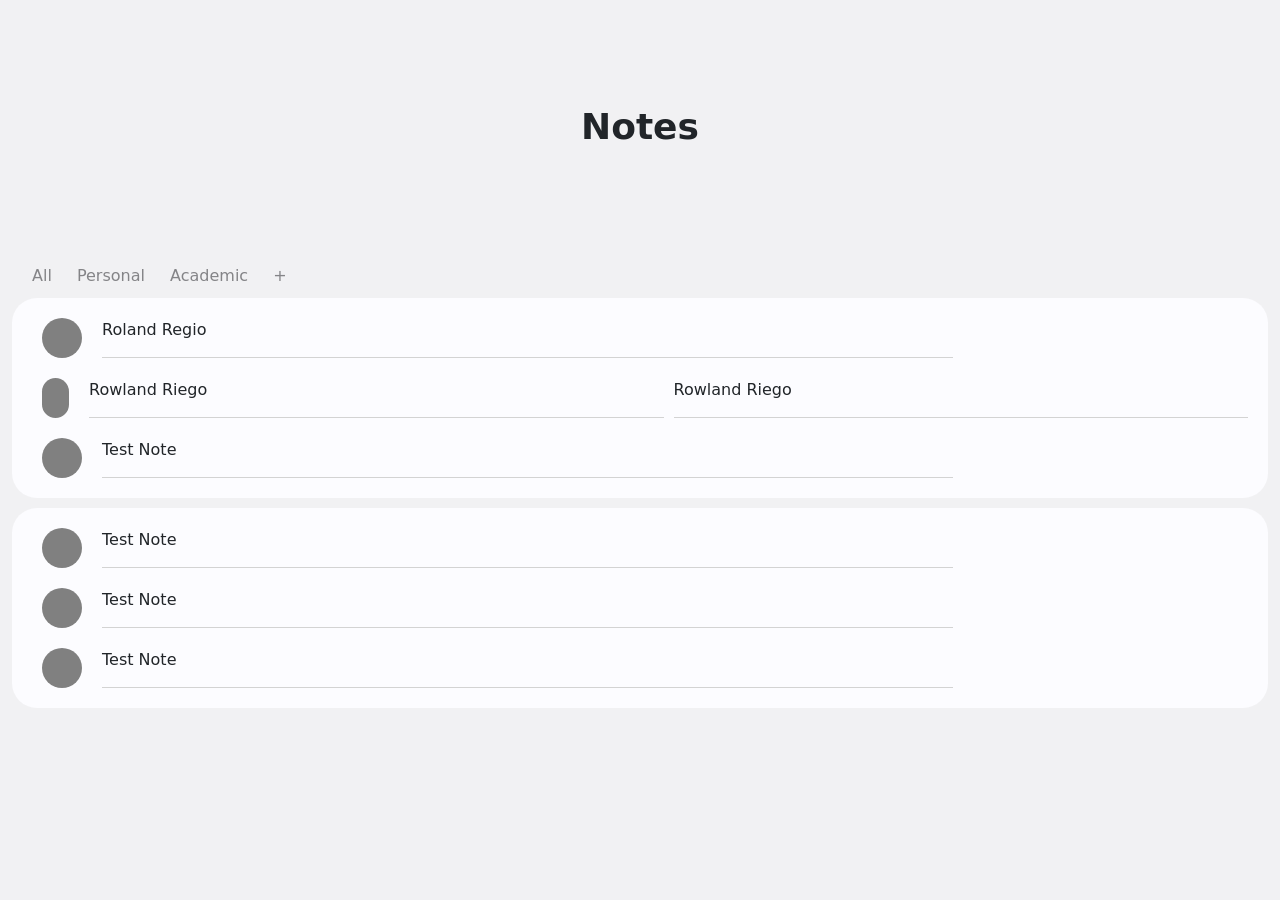
<file: A09/index.html>
<!doctype html>
<html lang="en">

<head>
    <meta charset="utf-8">
    <meta name="viewport" content="width=device-width, initial-scale=1">
    <title>Bootstrap demo</title>
    <link href="https://cdn.jsdelivr.net/npm/bootstrap@5.3.5/dist/css/bootstrap.min.css" rel="stylesheet"
        integrity="sha384-SgOJa3DmI69IUzQ2PVdRZhwQ+dy64/BUtbMJw1MZ8t5HZApcHrRKUc4W0kG879m7" crossorigin="anonymous">
    <link rel="stylesheet" href="oneui.css">
</head>

<body>
    <div class="container-fluid"> 
        <div class="row">
            <div class="col">
                <div class="header-title">
                    Notes
                </div>
            </div>
        </div>
    </div>

    <div class="container-fluid">
        <div class="row">
            <div class="col">
                <div class="categories">
                    <span>All</span>
                    <span>Personal</span>
                    <span>Academic</span>
                    <span>+</span>
                </div>
            </div>
        </div>
    </div>

    <div class="container-fluid">
        <div class="row">
            <div class="col">
                <div class="content-container">
                    <div class="content d-flex align-items-stretch">
                        <div class="pic "></div>
                        <div class="title align-items-center">Roland Regio</div>
                    </div>
                    <div class="content d-flex align-items-stretch">
                        <div class="pic "></div>
                        <div class="title align-items-center">Rowland Riego</div>
                        <div class="title align-items-center">Rowland Riego</div>
                    </div>
                    <div class="content d-flex align-items-stretch">
                        <div class="pic "></div>
                        <div class="title align-items-center">Test Note</div>
                    </div>
                </div>
                <div class="content-container">
                    <div class="content d-flex align-items-stretch">
                        <div class="pic "></div>
                        <div class="title align-items-center">Test Note</div>
                    </div>
                    <div class="content d-flex align-items-stretch">
                        <div class="pic "></div>
                        <div class="title align-items-center">Test Note</div>
                    </div>
                    <div class="content d-flex align-items-stretch">
                        <div class="pic "></div>
                        <div class="title align-items-center">Test Note</div>
                    </div>
                </div>
            </div>
        </div>
    </div>
    <script src="https://cdn.jsdelivr.net/npm/bootstrap@5.3.5/dist/js/bootstrap.bundle.min.js"
        integrity="sha384-k6d4wzSIapyDyv1kpU366/PK5hCdSbCRGRCMv+eplOQJWyd1fbcAu9OCUj5zNLiq"
        crossorigin="anonymous"></script>
</body>

</html>
</file>
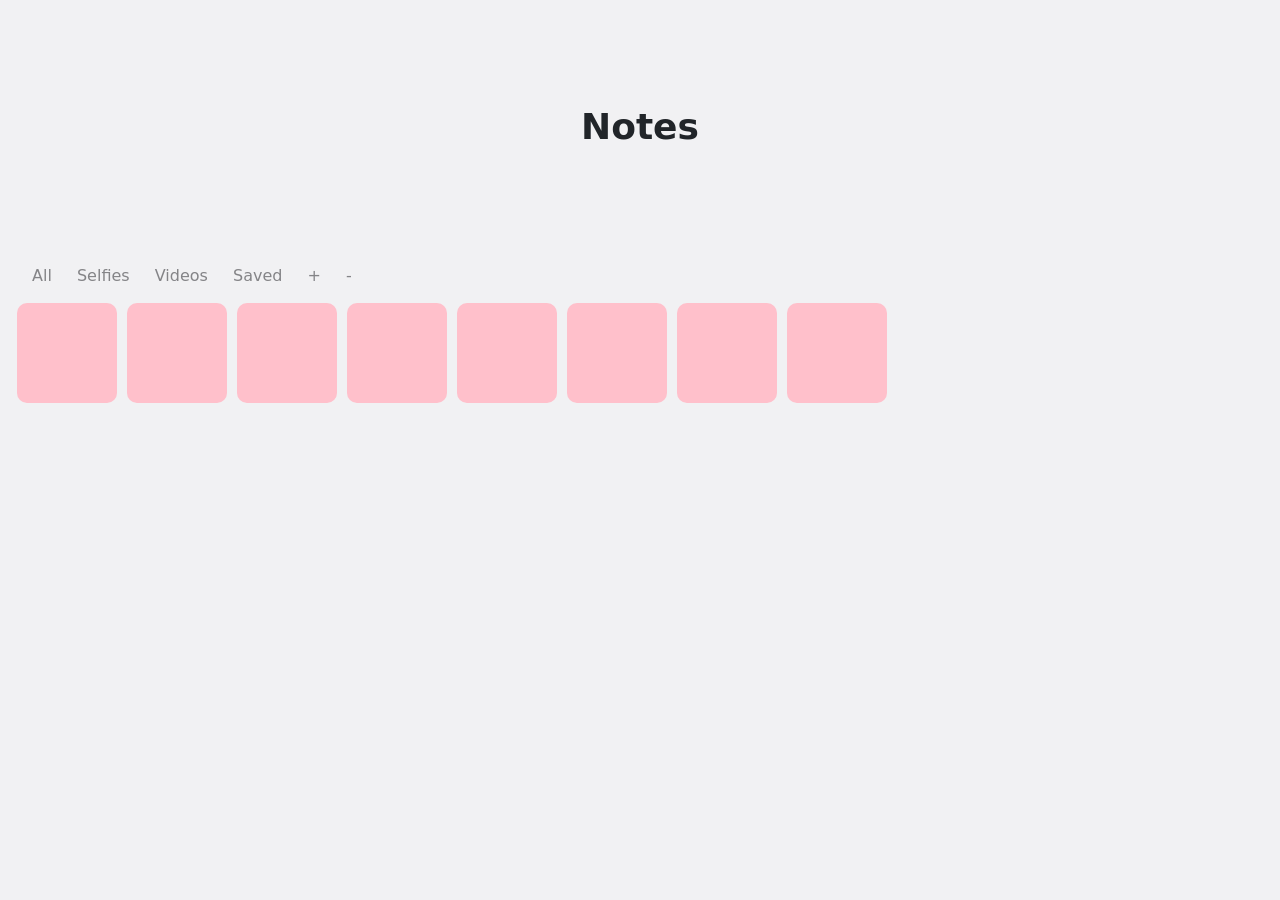
<file: A09/gallery.html>
<!doctype html>
<html lang="en">

<head>
    <meta charset="utf-8">
    <meta name="viewport" content="width=device-width, initial-scale=1">
    <title>Bootstrap demo</title>
    <link href="https://cdn.jsdelivr.net/npm/bootstrap@5.3.5/dist/css/bootstrap.min.css" rel="stylesheet"
        integrity="sha384-SgOJa3DmI69IUzQ2PVdRZhwQ+dy64/BUtbMJw1MZ8t5HZApcHrRKUc4W0kG879m7" crossorigin="anonymous">
    <link rel="stylesheet" href="oneui.css">
</head>

<body>
    <div class="container-fluid">
        <div class="row">
            <div class="col">
                <div class="header-title">
                    Notes
                </div>
            </div>
        </div>
    </div>

    <div class="container-fluid">
        <div class="row">
            <div class="col">
                <div class="categories">
                    <span>All</span>
                    <span>Selfies</span>
                    <span>Videos</span>
                    <span>Saved</span>
                    <span onclick="reversepinch()">+</span>
                    <span onclick="pinch()">-</span>
                </div>
            </div>
        </div>
    </div>

    <div class="container-fluid">
        <div class="row">
            <div class="col">
                <div class="gallery d-flex justify-content-left flex-wrap">
                    <div class="pic">

                    </div>
                    <div class="pic">

                    </div>
                    <div class="pic">

                    </div>
                    <div class="pic">

                    </div>
                    <div class="pic">

                    </div>
                    <div class="pic">

                    </div>
                    <div class="pic">

                    </div>
                    <div class="pic">

                    </div>
                </div>
            </div>
        </div>
    </div>
    <script src="https://cdn.jsdelivr.net/npm/bootstrap@5.3.5/dist/js/bootstrap.bundle.min.js"
        integrity="sha384-k6d4wzSIapyDyv1kpU366/PK5hCdSbCRGRCMv+eplOQJWyd1fbcAu9OCUj5zNLiq"
        crossorigin="anonymous"></script>
    <script>
        var zoomState = 2;

        var dimensions = ["50px", "100px", "150px"];
        var radius = ["0px", "10px", "10px"];

        function pinch() {
            zoomState -= 1;
            zoomState = zoomState < 0 ? 0 : zoomState;

            var pictureElements = document.getElementsByClassName("pic");
            for (var i = 0; i < pictureElements.length; i++) {
                pictureElements[i].style.width = dimensions[zoomState];
                pictureElements[i].style.height = dimensions[zoomState];
                pictureElements[i].style.borderRadius = radius[zoomState];
            }
        }

        function reversepinch() {
            zoomState += 1;
            zoomState = zoomState > 2 ? 2 : zoomState; 

            var pictureElements = document.getElementsByClassName("pic");
            for (var i = 0; i < pictureElements.length; i++) {
                pictureElements[i].style.width = dimensions[zoomState];
                pictureElements[i].style.height = dimensions[zoomState];
                pictureElements[i].style.borderRadius = radius[zoomState];
            }
        }
    </script>
</body>

</html>
</file>
<file: A09/oneui.css>
body {
    background-color: #F1F1F3;
}

.header-title {
    font-size: 36px;
    font-weight: 700;
    padding-top: 100px;
    padding-bottom: 100px;
    /* background-color: #FCFCFF; */
    text-align: center;
}

.categories{
    padding: 10px;
}

.categories span{
    padding-left: 10px;
    padding-right: 10px;
    color: #848487
}

.content-container {
    border-radius: 25px;
    background-color: #FCFCFF;
    padding: 10px;
    margin-bottom: 10px;
}

.content {
    padding: 10px;
}

.content .pic{
    width: 40px;
    height: 40px;
    background-color: grey;
    border-radius: 50px;
    margin-left: 10px;
    margin-right: 10px;
}

.content .title{
    margin-left: 10px;
    border-bottom: 1px lightgrey solid;
    width: 70%;
}

.gallery .pic{
    background-color: pink;
    border-radius: 10px;
    width: 100px;
    height: 100px;
    margin: 5px;
}
</file>
